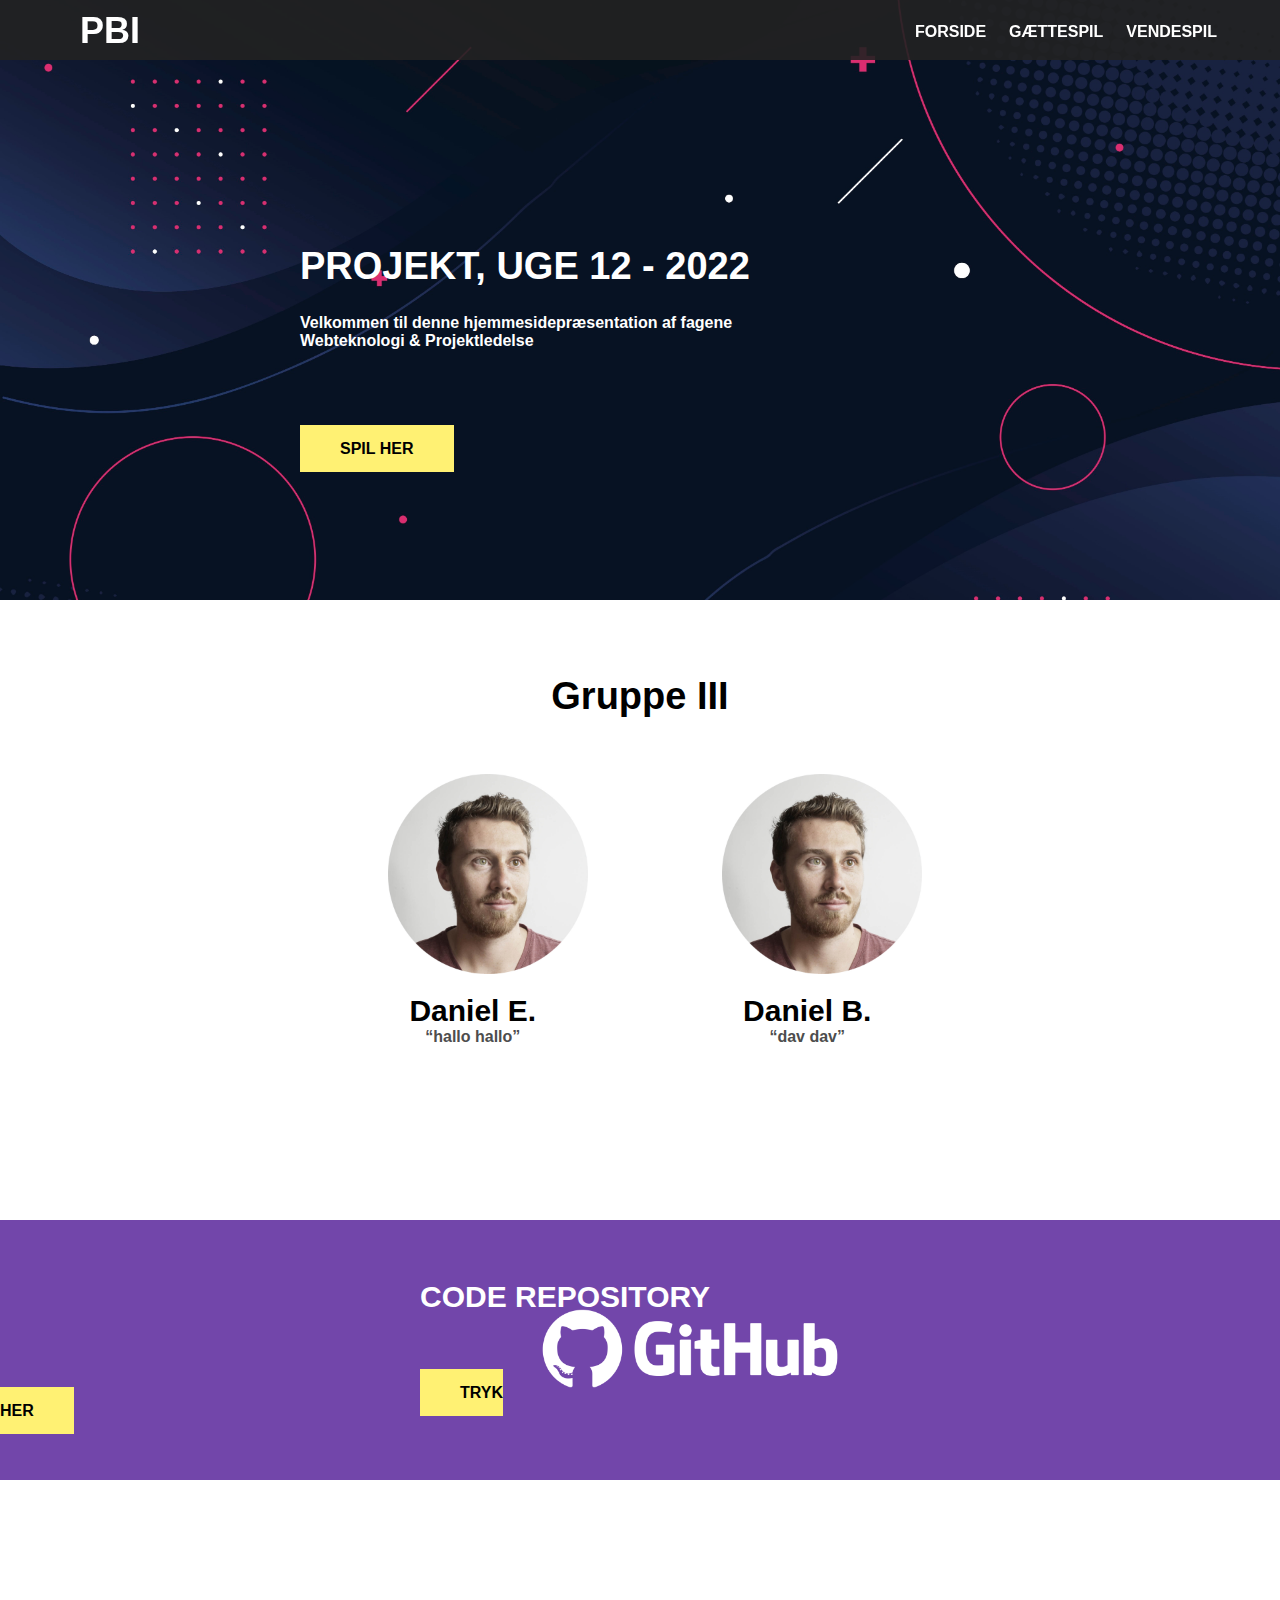
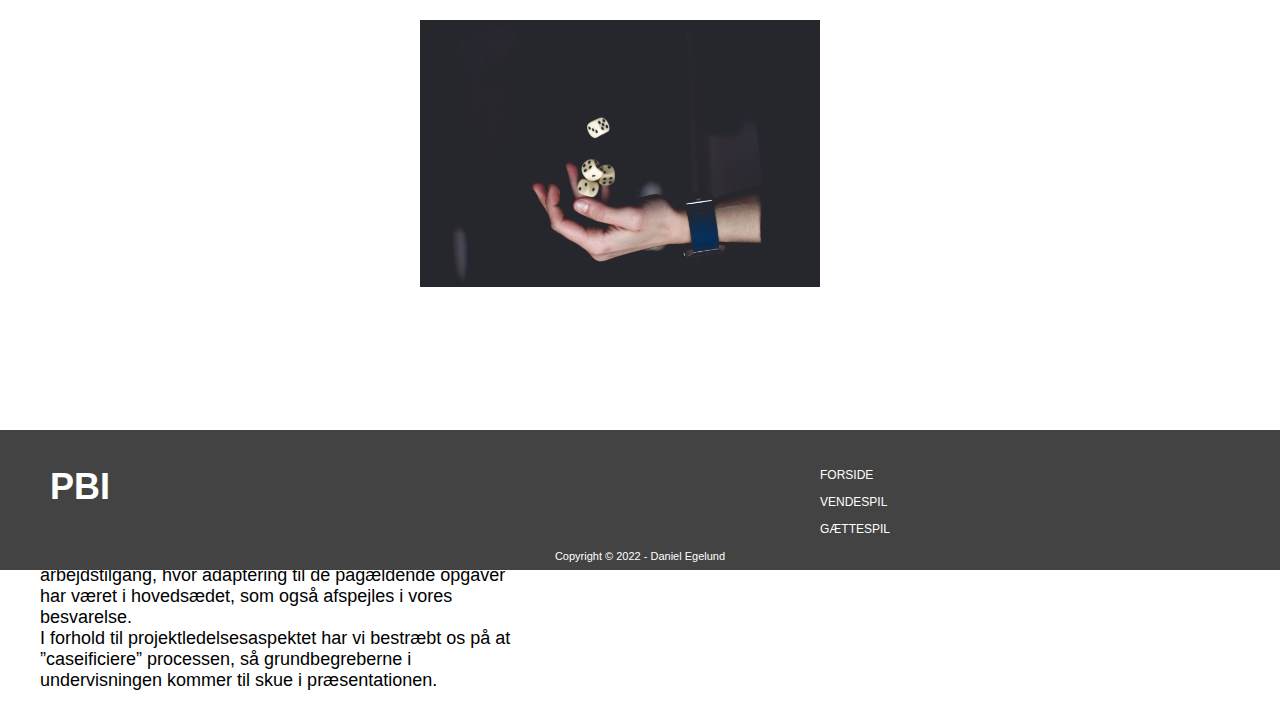
<file: index.html>
<!DOCTYPE html>
<html>
    <head>
        <meta charset="utf-8">
        <title>Forside</title>
        <link rel="stylesheet" href="stylesheet.css">
    </head>
    <body>
            <div id="topBar">
            <p id="logo">PBI</p>
            <nav>
                <a href="./Vendespil.html">VENDESPIL</a>
                <a href="./Gaettespil.html">GÆTTESPIL</a>
                <a href="index.html">FORSIDE</a>
            </nav>
            </div>
        <header>
            <article class="introText">
                <h1>PROJEKT, UGE 12 - 2022</h1>
                <p>Velkommen til denne hjemmesidepræsentation af fagene Webteknologi & Projektledelse</p>
                <a class="button" href="Vendespil.html">SPIL HER</a>
            </article>
        </header>
        <section class="gruppe">
            <h1 class="overskrift">Gruppe III</h1>
            <article>
                <img src="./Images/profilePic.jpg">
                <h1>Daniel E.</h1>
                <p>“hallo hallo”</p>
            </article>
            <article>
                <img src="./Images/profilePic.jpg">
                <h1>Daniel B.</h1>
                <p>“dav dav”</p>
            </article>
        </section>
        <section class="repo">
            <h1>CODE REPOSITORY</h1>
            <img id="github" src="./Images/Github.png">
            <a class="button" href="https://github.com/DanielEgelund/Projekt-uge12">TRYK HER</a>
        </section>
        <section class="content">
            <img id="beskrivelse" src="./Images/dice.jpg">
            <article>
                <h1>WEBTEKNOLOGI & PROJEKTLEDELSE</h1>
                <p>Projektet reflekterer vores viden og kunden i JS, samt projektledelse. I projektet bliver i introduceret til 4 spil, henholdsvis Bar’ Røv, Hangman, Guess a Number og et vendespil. Gruppearbejdet er præget af en agil arbejdstilgang, hvor adaptering til de pågældende opgaver har været i hovedsædet, som også afspejles i vores besvarelse. 
                    <br>I forhold til projektledelsesaspektet har vi bestræbt os på at ”caseificiere” processen, så grundbegreberne i undervisningen kommer til skue i præsentationen. </p>
            </article>
        </section>
        <footer>
            <p id="footerlogo">PBI</p>
            <section id="linkSection">
                <ul id="l1">
                    <a href="index.html">FORSIDE</a>
                    <a href="Vendespil.html">VENDESPIL</a>
                    <a href="Gaettespil.html">GÆTTESPIL</a>
                </ul>
            </section>
            <p id="copyright"> Copyright © 2022 - Daniel Egelund</p>
        </footer>
    </body>
</html>
</file>
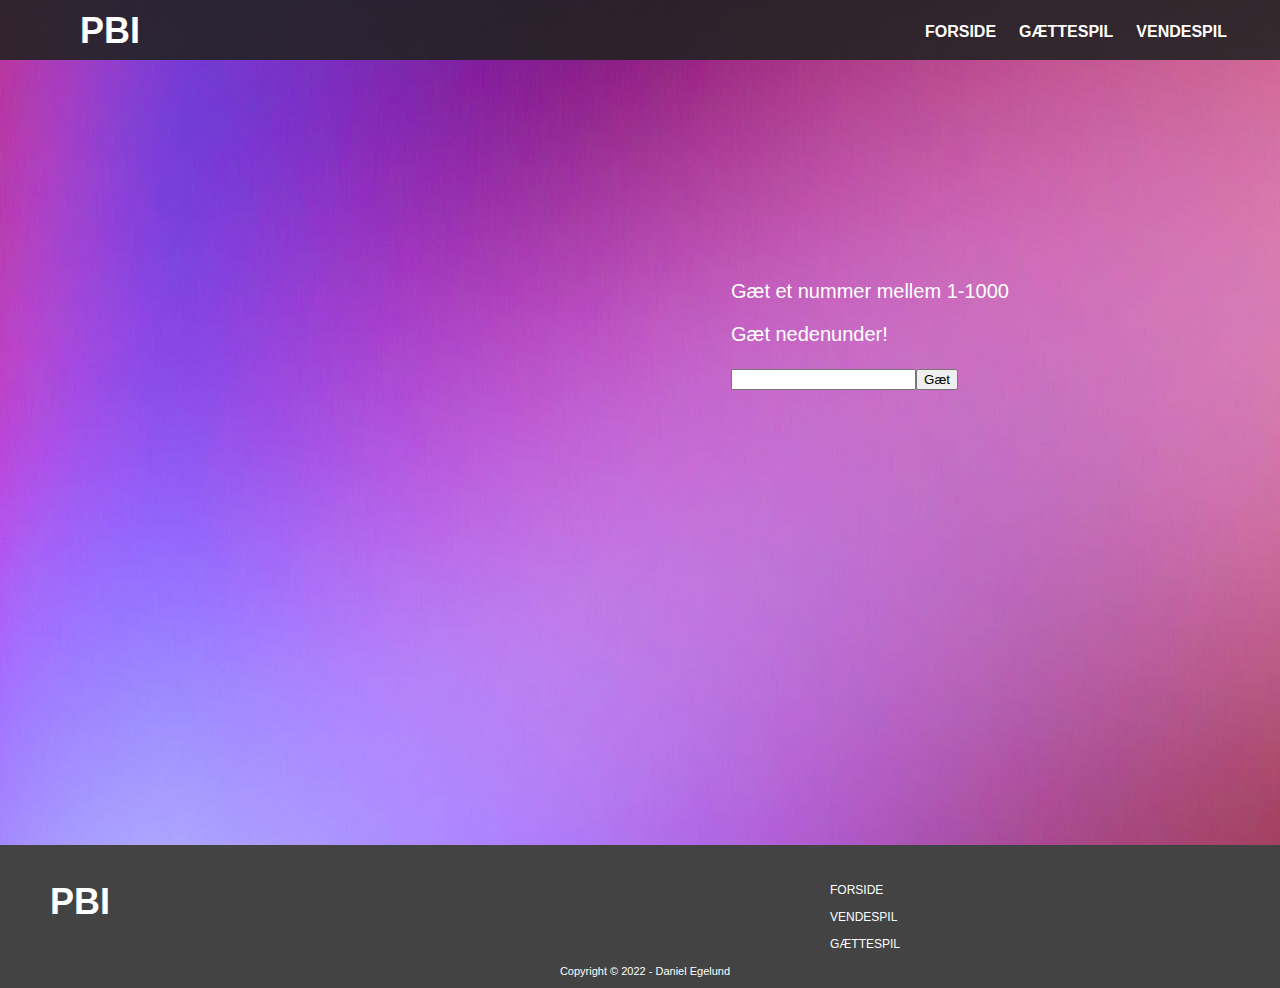
<file: Gaettespil.html>
<!DOCTYPE html>
<html>
    <head>
        <meta charset="utf-8">
        <title>Forside</title>
        <link rel="stylesheet" href="Gaettespil.css">
    </head>
    <body>
            <div id="topBar">
            <p id="logo">PBI</p>
            <nav>
                <a href="./Vendespil.html">VENDESPIL</a>
                <a href="./Gaettespil.html">GÆTTESPIL</a>
                <a href="index.html">FORSIDE</a>
            </nav>
            </div>
            <section class="game">
                <div id="container">
                    <p>Gæt et nummer mellem 1-1000</p>
                    <p id="outputtext">Gæt nedenunder!</p>
                    <input type="text" id="userinput"><button id="btn">Gæt</button>
                </div>
            </section>
            <footer>
                <p id="footerlogo">PBI</p>
                <section id="linkSection">
                    <ul id="l1">
                        <a href="index.html">FORSIDE</a>
                        <a href="Vendespil.html">VENDESPIL</a>
                        <a href="Gaettespil.html">GÆTTESPIL</a>
                    </ul>
                </section>
                <p id="copyright"> Copyright © 2022 - Daniel Egelund</p>
            </footer>
        <script src="Gaettespil.js"></script>
    </body>
</html>
</file>
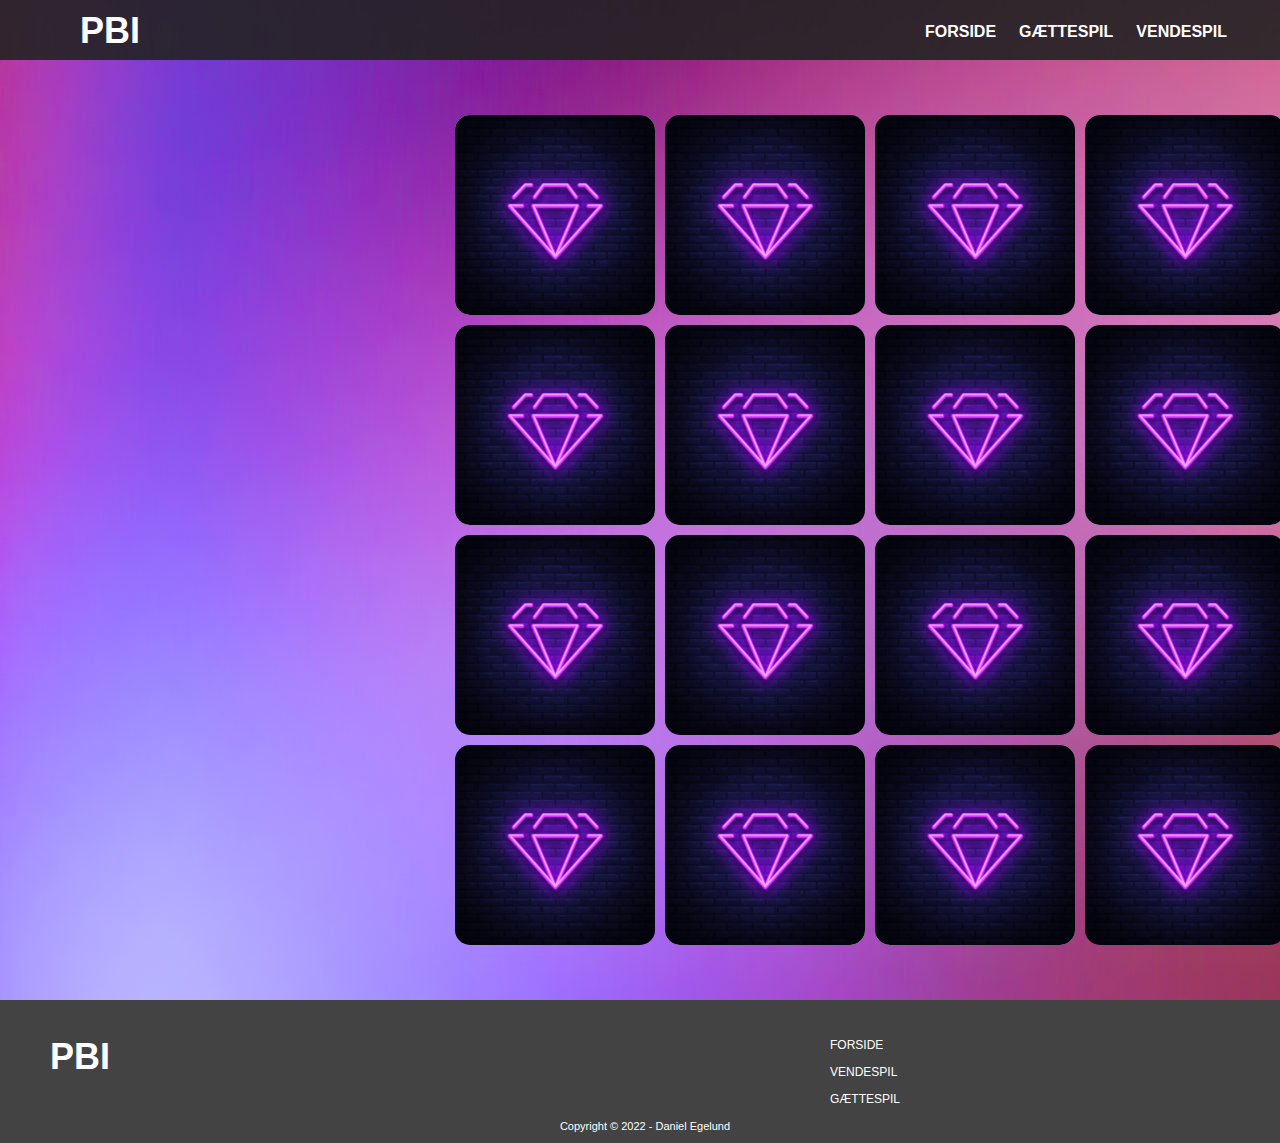
<file: Vendespil.html>
<!DOCTYPE html>
<html>
    <head>
        <meta charset="utf-8">
        <title>Forside</title>
        <link rel="stylesheet" href="Vendespil.css">
    </head>
    <body>
            <div id="topBar">
            <p id="logo">PBI</p>
            <nav>
                <a href="./Vendespil.html">VENDESPIL</a>
                <a href="./Gaettespil.html">GÆTTESPIL</a>
                <a href="index.html">FORSIDE</a>
            </nav>
            </div>
            <section class="game">
                <div class="card">
                    <img class="front" src="./Images/cola.png">
                    <img class="back" src="./Images/Card-front.png" data-brand="cola">
                </div>
                <div class="card">
                    <img class="front" src="./Images/cola.png">
                    <img class="back" src="./Images/Card-front.png" data-brand="cola">
                </div>
                <div class="card">
                    <img class="front" src="./Images/burger.jpeg">
                    <img class="back" src="./Images/Card-front.png" data-brand="burger">
                </div>
                <div class="card">
                    <img class="front" src="./Images/burger.jpeg">
                    <img class="back" src="./Images/Card-front.png" data-brand="burger">
                </div>
                <div class="card">
                    <img class="front" src="./Images/fanta.jpeg">
                    <img class="back" src="./Images/Card-front.png" data-brand="fanta">
                </div>
                <div class="card">
                    <img class="front" src="./Images/fanta.jpeg">
                    <img class="back" src="./Images/Card-front.png" data-brand="fanta">
                </div>
                <div class="card">
                    <img class="front" src="./Images/google.png">
                    <img class="back" src="./Images/Card-front.png" data-brand="google">
                </div>
                <div class="card">
                    <img class="front" src="./Images/google.png">
                    <img class="back" src="./Images/Card-front.png" data-brand="google">
                </div>
                <div class="card">
                    <img class="front" src="./Images/hp.png">
                    <img class="back" src="./Images/Card-front.png" data-brand="hp">
                </div>
                <div class="card">
                    <img class="front" src="./Images/hp.png">
                    <img class="back" src="./Images/Card-front.png" data-brand="hp">
                </div>
                <div class="card">
                    <img class="front" src="./Images/lego.png">
                    <img class="back" src="./Images/Card-front.png" data-brand="lego">
                </div>
                <div class="card">
                    <img class="front" src="./Images/lego.png">
                    <img class="back" src="./Images/Card-front.png" data-brand="lego">
                </div>
                <div class="card">
                    <img class="front" src="./Images/maersk.png">
                    <img class="back" src="./Images/Card-front.png" data-brand="maersk">
                </div>
                <div class="card">
                    <img class="front" src="./Images/maersk.png">
                    <img class="back" src="./Images/Card-front.png" data-brand="maersk">
                </div>
                <div class="card">
                    <img class="front" src="./Images/starbucks.png">
                    <img class="back" src="./Images/Card-front.png" data-brand="starbucks">
                </div>
                <div class="card">
                    <img class="front" src="./Images/starbucks.png">
                    <img class="back" src="./Images/Card-front.png" data-brand="starbucks">
                </div>
            </section>
        <footer>
            <p id="footerlogo">PBI</p>
            <section id="linkSection">
                <ul id="l1">
                    <a href="index.html">FORSIDE</a>
                    <a href="Vendespil.html">VENDESPIL</a>
                    <a href="Gaettespil.html">GÆTTESPIL</a>
                </ul>
            </section>
            <p id="copyright"> Copyright © 2022 - Daniel Egelund</p>
        </footer>
        <script src="Vendespil.js"></script>
    </body>
</html>
</file>
<file: stylesheet.css>
html {
    scroll-behavior: smooth;
  }

body {
    display: grid;
    grid-template-columns: auto 1020px auto;
    grid-template-rows: 600px 620px 260px 550px 140px;
    margin: 0;
    padding: 0;
    font-family: Helvetica;
}

header{
    grid-column: 1 / 4;
    grid-row: 1;
    display: grid;
    grid-template-rows: 60px 1fr;
    grid-template-columns: 200px 1fr;
    background: url(Images/HeaderFront.jpg);
    background-size: cover;
}

#logo {
    color: white;
    font-weight: bold;
    font-size: 36px;
    margin-left: 80px;
    margin-top: 10px;
}

#topBar{
    position: sticky;
    top: 0;
    background-color: rgba(34, 34, 34, 0.9);
    grid-column: 1 / 4;
    grid-row: 1;
    height: 60px;
}

nav{
    margin-right: 40px;
    margin-top: -65px;
}

nav a{
    padding-right: 23px;
    font-weight: bold;
    color: white;
    font-size: 16px;
    float: right;
    text-decoration: none;
}

nav a:hover { 
    color: #c9c9c9;
}

.introText {
    color: white;
    width: 535px;
    height: 600px;
    font-weight: bold;
    margin-left: 300px;
    margin-top: 220px;
}

.introText h1{
    font-size: 38px;
}

.introText p{
    margin-bottom: 90px;
}

.button{
    background-color: #FFF173;
	color: black;
    font-weight: bold;
	cursor: pointer;
    padding: 15px 40px 15px 40px;
    text-decoration: none;
}

.button:hover{
    background-color: #e0d463;
}

.gruppe {
    grid-column: 1 / 4;
    grid-row: 2;
    margin-right: auto;
    margin-left: auto;
    text-align: center;
    margin-top: 50px;
}

.overskrift {
    font-size: 38px;
}

.gruppe article {
    display: inline-grid;
    margin-left: 50px;
    margin-right: 50px;
}

.gruppe img{
    margin-top: 30px;
    width: 200px;
    margin-left: 30px;
}

.gruppe article h1 {
    font-size: 30px;
}

.gruppe p {
    font-weight: bold;
    color: rgb(77, 77, 77);
    margin-top: -20px;
}

.repo{
    grid-row: 3;
    grid-column: 1 / 4;
    background-color: #7246AA;
}

.repo h1{
    color: white;
    font-size: 30px;
    margin-top: 60px;
    margin-left: 420px;
    margin-bottom: 70px;
}

.repo .button {
    margin-left: 420px;
}

#github {
    width: 300px;
    filter: invert();
    float: right;
    margin-top: -120px;
    margin-right: 440px;
}

.content{
    grid-column: 1 / 4;
    grid-row: 4;
}

#beskrivelse {
    display: inline-grid;
    width: 400px;
    margin-left: 420px;
    margin-top: 140px;
    float: left;
}

.content article{
    display: inline-grid;
    width: 490px;
    margin-left: 40px;
}

.content h1{
    font-size: 20px;
    margin-top: 140px;
}

.content p{
    font-size: 18px;
}

footer {
    display: grid;
    background-color: #434343;
    grid-column: 1 / 4;
    grid-row: 5;
}

#footerlogo{
    font-size: 36px;
    font-weight: bold;
    color: white;
    margin-left: 50px;
}

#linkSection{
    margin-top: 15px;
    grid-column: 4;
    display: grid;
    grid-template-columns: 150px 200px 150px;
    justify-content: right;
    line-height: 25px;
}


footer a {
    text-decoration: none;
    color: white;
    padding-right: 20px;
    font-size: 12px;
}

#copyright{
    grid-column: 1 / 5;
    display: inline-grid;
    color: white;
    margin-top: -8px;
    justify-content: center;
    font-weight: 100;
    font-size: 11px;
}
</file>
<file: Gaettespil.css>
html {
    scroll-behavior: smooth;
  }

  body {
    display: grid;
    margin: 0;
    padding: 0;
    font-family: Helvetica;
    background-image: url(./Images/spilbg.jpg);
}

  #logo {
    color: white;
    font-weight: bold;
    font-size: 36px;
    margin-left: 80px;
    margin-top: 10px;
}

#topBar{
    top: 0;
    background-color: rgba(34, 34, 34, 0.9);
    grid-column: 1 / 4;
    grid-row: 1;
    height: 60px;
}

nav{
    margin-right: 40px;
    margin-top: -65px;
}

nav a{
    padding-right: 23px;
    font-weight: bold;
    color: white;
    font-size: 16px;
    float: right;
    text-decoration: none;
}

nav a:hover { 
    color: #c9c9c9;
}

.game {
    margin-top: 200px;
    margin-left: 450px;
    justify-content: center;
    width: 840px;
    height: 585px;
    display: flex;
    flex-wrap: wrap;
    color: white;
    font-size: 20px;
}

footer {
    display: grid;
    background-color: #434343;
    grid-column: 1 / 4;
    grid-row: 5;
}

#footerlogo{
    font-size: 36px;
    font-weight: bold;
    color: white;
    margin-left: 50px;
}

#linkSection{
    margin-top: 15px;
    grid-column: 4;
    display: grid;
    grid-template-columns: 150px 200px 150px;
    justify-content: right;
    line-height: 25px;
}

footer a {
    text-decoration: none;
    color: white;
    padding-right: 20px;
    font-size: 12px;
}

#copyright{
    grid-column: 1 / 5;
    display: inline-grid;
    color: white;
    margin-top: -8px;
    justify-content: center;
    font-weight: 100;
    font-size: 11px;
}
</file>
<file: Vendespil.css>
html {
    scroll-behavior: smooth;
  }

  body {
    display: grid;
    margin: 0;
    padding: 0;
    font-family: Helvetica;
    background-image: url(./Images/spilbg.jpg);
}

  #logo {
    color: white;
    font-weight: bold;
    font-size: 36px;
    margin-left: 80px;
    margin-top: 10px;
}

#topBar{
    top: 0;
    background-color: rgba(34, 34, 34, 0.9);
    grid-column: 1 / 4;
    grid-row: 1;
    height: 60px;
}

nav{
    margin-right: 40px;
    margin-top: -65px;
}

nav a{
    padding-right: 23px;
    font-weight: bold;
    color: white;
    font-size: 16px;
    float: right;
    text-decoration: none;
}

nav a:hover { 
    color: #c9c9c9;
}

.game {
    margin-top: 50px;
    margin-bottom: 50px;
    margin-left: 450px;
    justify-content: center;
    width: 840px;
    height: 840px;
    display: flex;
    flex-wrap: wrap;
}

.card {
    width: calc(25% - 10px);
    height: calc(25% - 10px);;
    margin: 5px;
    position: relative;
}

.front, .back {
    width: 100%;
    height: 100%;
    border-radius: 15px;
    position: absolute;
}

.back.hide{
    opacity: 0;
}

footer {
    display: grid;
    background-color: #434343;
    grid-column: 1 / 4;
    grid-row: 5;
}

#footerlogo{
    font-size: 36px;
    font-weight: bold;
    color: white;
    margin-left: 50px;
}

#linkSection{
    margin-top: 15px;
    grid-column: 4;
    display: grid;
    grid-template-columns: 150px 200px 150px;
    justify-content: right;
    line-height: 25px;
}

footer a {
    text-decoration: none;
    color: white;
    padding-right: 20px;
    font-size: 12px;
}

#copyright{
    grid-column: 1 / 5;
    display: inline-grid;
    color: white;
    margin-top: -8px;
    justify-content: center;
    font-weight: 100;
    font-size: 11px;
}
</file>
